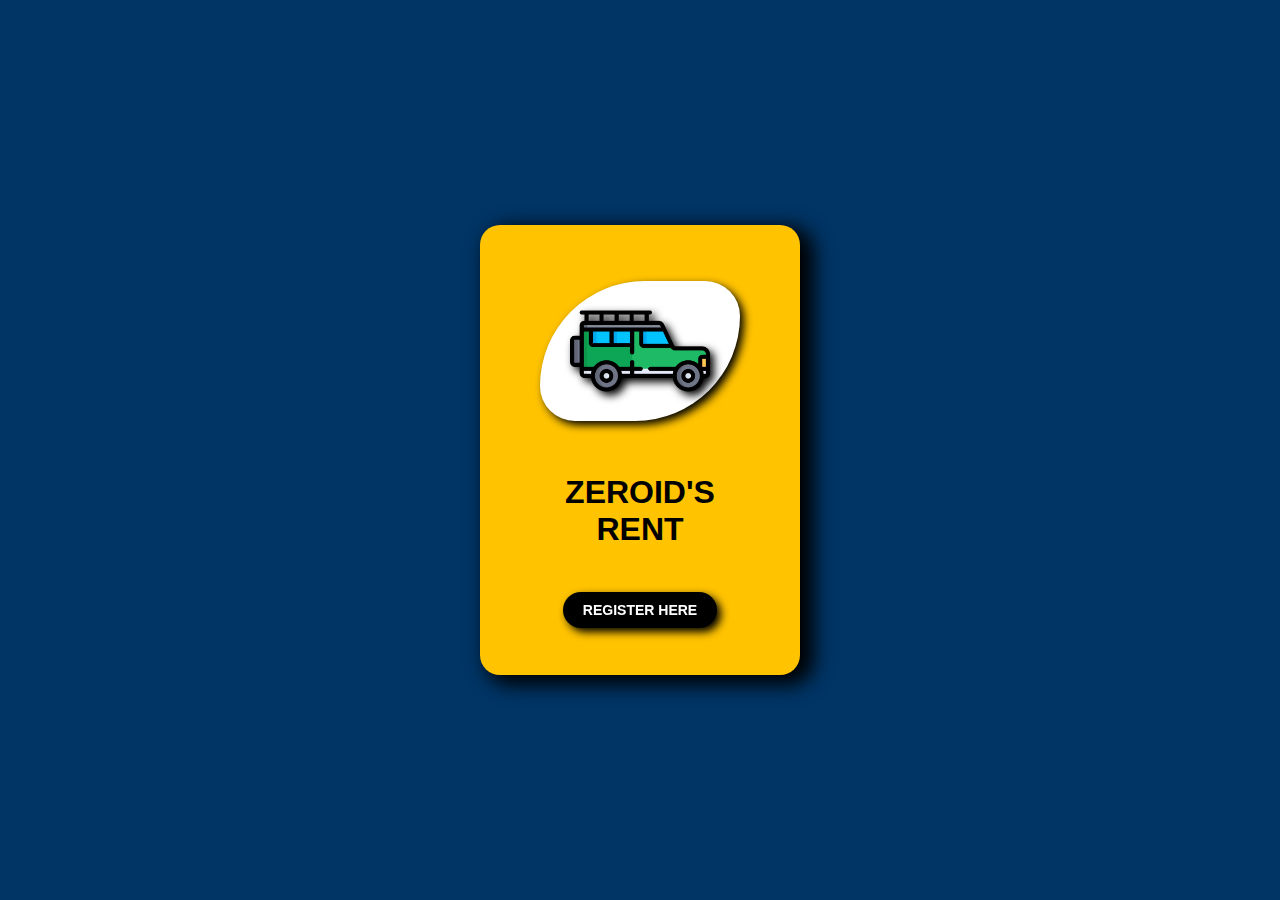
<file: index.html>
<!DOCTYPE html>
<html lang="en">
<head>
    <meta charset="UTF-8">
    <meta name="viewport" content="width=device-width, initial-scale=1.0">
    <link rel="stylesheet" href="/css/index.css">
    <title>Register</title>
</head>
<body>
    <main>
        <div class="container">
            <div class="car"><img src="/assets/images/jeep.png" alt="Jeep Image"></div>
            <div class="rent-text">
                <h1>ZEROID'S <br>RENT</h1>
            </div>
            <div class="register">
                <a href="/other-pages/sign-in.html">REGISTER HERE</a>
            </div>
        </div>
    </main>
</body>
</html>
</file>
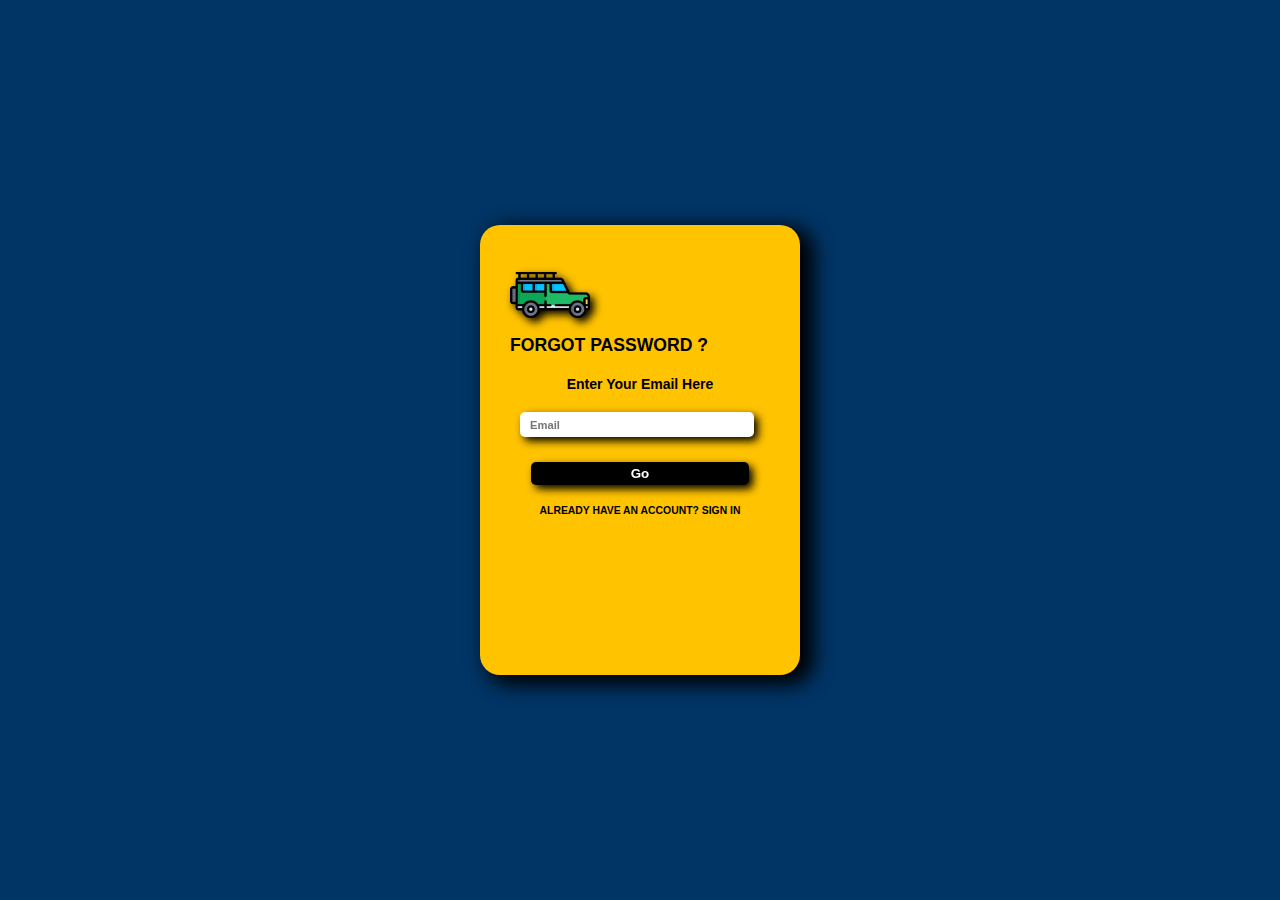
<file: other-pages/forgot-pass.html>
<!DOCTYPE html>
<html lang="en">
<head>
    <meta charset="UTF-8">
    <meta name="viewport" content="width=device-width, initial-scale=1.0">
    <link rel="stylesheet" href="/css/forgot-pass.css">
    <title>FORGOT PASSWORD?</title>
</head>
<body>
    <main>
        <div class="container">
            <div class="car">
                <img src="/assets/images/jeep.png" alt="Jeep Image">
            </div>
            <div class="hello">
                <h1>FORGOT PASSWORD ?</h1>
            </div>
            <form action="#action.php">
                <div class="email-here">
                    <h3>Enter Your Email Here</h3>
                </div>  
                <div class="input-fields">
                    <input type="email" name="name" id="name" placeholder="Email" required><br>
                </div>
                <div class="button">
                    <input type="submit" value="Go">
                </div>
                <div class="sign-up">
                    <p>ALREADY HAVE AN ACCOUNT? <a href="/other-pages/sign-in.html">SIGN IN</a></p>
                </div>
            </form>
        </div>
    </main>
</body>
</html>
</file>
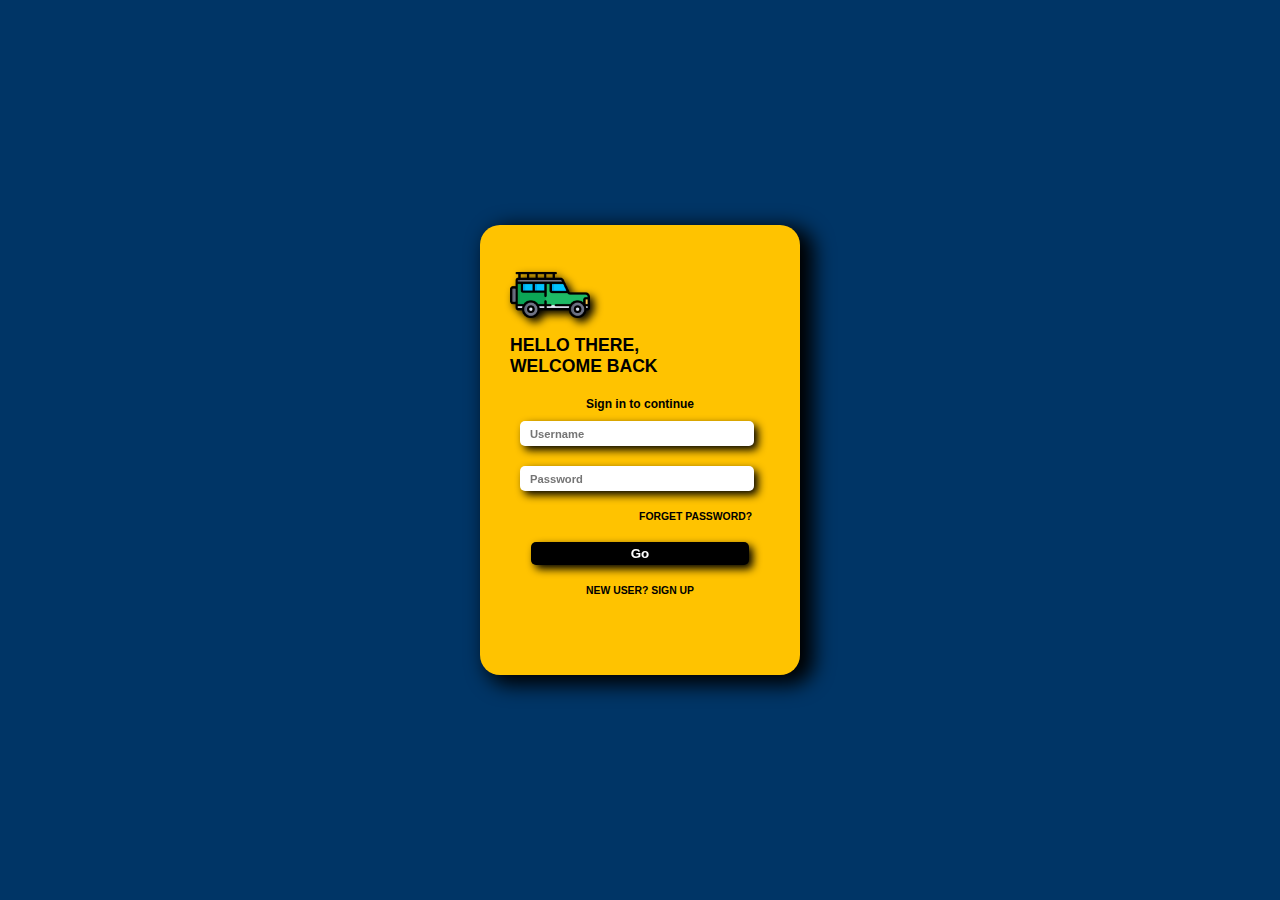
<file: other-pages/sign-in.html>
<!DOCTYPE html>
<html lang="en">

<head>
    <meta charset="UTF-8">
    <meta name="viewport" content="width=device-width, initial-scale=1.0">
    <link rel="stylesheet" href="/css/sign-in.css">
    <title>Sign In</title>
</head>

<body>
    <main>
        <div class="container">
            <div class="car">
                <img src="/assets/images/jeep.png" alt="Jeep Image">
            </div>
            <div class="hello">
                <h1>HELLO THERE, <br> WELCOME BACK</h1>
            </div>
            <div class="continue">
                <p>Sign in to continue</p>
            </div>
            <form action="#action.php">
                <div class="input-fields">
                    <input type="email" name="name" id="name" placeholder="Username" required><br>
                    <input type="password" name="password" id="password" placeholder="Password" required>
                </div>
                <div class="frgt-pass">
                    <a href="/other-pages/forgot-pass.html">FORGET PASSWORD?</a>
                </div>
                <div class="button">
                    <input type="submit" value="Go">
                </div>
                <div class="sign-in">
                    <p>NEW USER? <a href="/other-pages/sign-up.html">SIGN UP</a></p>
                </div>
            </form>
        </div>
    </main>
</body>

</html>
</file>
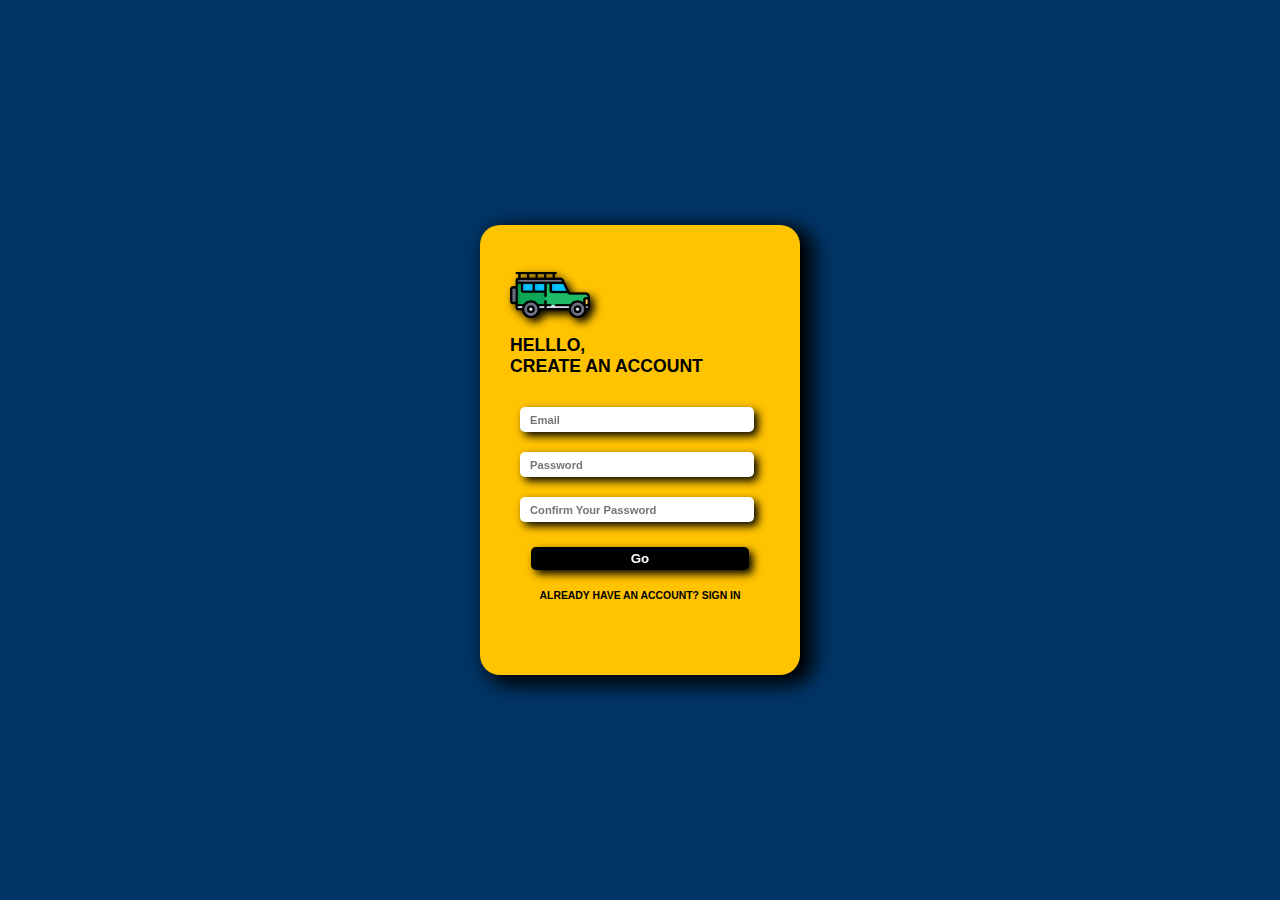
<file: other-pages/sign-up.html>
<!DOCTYPE html>
<html lang="en">
<head>
    <meta charset="UTF-8">
    <meta name="viewport" content="width=device-width, initial-scale=1.0">
    <link rel="stylesheet" href="/css/sign-up.css">
    <title>Sign Up</title>
</head>
<body>
    <main>
        <div class="container">
            <div class="car">
                <img src="/assets/images/jeep.png" alt="Jeep Image">
            </div>
            <div class="hello">
                <h1>HELLLO,<br>CREATE AN ACCOUNT</h1>
            </div>
            <form action="#action.php">
                <div class="input-fields">
                    <input type="email" name="name" id="name" placeholder="Email" required><br>
                    <input type="password" name="password" id="password" placeholder="Password" required><br>
                    <input type="password" name="password" id="password" placeholder="Confirm Your Password" required>
                </div>
                <div class="button">
                    <input type="submit" value="Go">
                </div>
                <div class="sign-up">
                    <p>ALREADY HAVE AN ACCOUNT? <a href="/other-pages/sign-in.html">SIGN IN</a></p>
                </div>
            </form>
        </div>
    </main>
</body>
</html>
</file>
<file: css/index.css>
* {
  margin: 0;
  padding: 0;
  text-decoration: none;
  font-family: Arial, Helvetica, sans-serif;
  box-sizing: border-box;
}

body {
  background-color: #003566;
}

main {
  height: 100vh;
  display: flex;
  justify-content: center;
  align-items: center;
}

.container {
  max-width: 320px;
  width: 90%;
  height: 450px;
  background-color: #ffc300;
  padding: 30px;
  display: flex;
  flex-direction: column;
  justify-content: space-around;
  align-items: center;
  border-radius: 20px;
  box-shadow: 10px 6px 20px 4px black;
}

.container .car {
  background-color: #ffffff;
  width: 200px;
  display: flex;
  justify-content: center;
  align-items: center;
  border-radius: 120px 40px 120px 40px;
  filter: drop-shadow(4px 4px 4px #000000);
}

.container .car img {
  width: 140px;
  filter: drop-shadow(4px 4px 4px #000000);
}

.container .rent-text h1 {
  text-align: center;
  color: #000000;
  font-weight: 800;
}

.container .register a{
    background-color: #000000;
    color: #ffffff;
    padding: 10px 20px;
    border-radius: 20px;
    font-size: 0.875rem;
    font-weight: 600;
    filter: drop-shadow(4px 4px 4px #000000);
}

.container .register a:hover{
    background-color: #ffffff;
    color: #000000;
}
</file>
<file: css/forgot-pass.css>
* {
  margin: 0;
  padding: 0;
  text-decoration: none;
  font-family: Arial, Helvetica, sans-serif;
  box-sizing: border-box;
}

body {
  background-color: #003566;
}

main {
  height: 100vh;
  display: flex;
  justify-content: center;
  align-items: center;
}

.container {
  max-width: 320px;
  width: 90%;
  height: 450px;
  background-color: #ffc300;
  padding: 30px;
  display: flex;
  flex-direction: column;
  border-radius: 20px;
  box-shadow: 10px 6px 20px 4px black;
}

.container .car {
  width: 90%;
  display: flex;
  justify-content: flex-start;
  filter: drop-shadow(4px 4px 4px #000000);
}

.container .car img {
  width: 80px;
}

.container .hello h1 {
  font-size: 1.1rem;
  font-weight: 800;
  margin: 0 0 20px 0;
}

.email-here h3{
  font-size: 0.875rem;
  text-align: center;
  margin: 0 0 10px 0;
}

input[type="email"] {
  height: 25px;
  width: 90%;
  border: none;
  padding: 4px 10px;
  border-radius: 5px;
  margin: 10px;
  filter: drop-shadow(4px 4px 4px #000000);
}

 input[type="email"]::placeholder {
  font-size: 0.7rem;
  font-weight: 600;
}

input[type="email"]:focus {
  outline: none;
}

.button {
  display: flex;
  justify-content: center;
  align-items: center;
  margin: 15px 0 0 0;
}

.button input[type="submit"] {
  padding: 4px 100px;
  background-color: #000000;
  color: #ffffff;
  font-weight: 700;
  border: none;
  border-radius: 5px;
  filter: drop-shadow(4px 4px 4px #000000);
}

.button input[type="submit"]:hover {
  background-color: #ffffff;
  color: #000000;
}

.sign-up {
  font-size: 0.65rem;
  font-weight: 600;
  display: flex;
  justify-content: center;
  margin: 20px 0 0 0;
}

.sign-up a {
  color: #000000;
}

.sign-up a:hover {
  text-decoration: underline;
}
</file>
<file: css/sign-in.css>
* {
    margin: 0;
    padding: 0;
    text-decoration: none;
    font-family: Arial, Helvetica, sans-serif;
    box-sizing: border-box;
  }
  
  body {
    background-color: #003566;
  }
  
  main {
    height: 100vh;
    display: flex;
    justify-content: center;
    align-items: center;
  }
  
  .container {
    max-width: 320px;
    width: 90%;
    height: 450px;
    background-color: #ffc300;
    padding: 30px;
    display: flex;
    flex-direction: column;
    border-radius: 20px;
    box-shadow: 10px 6px 20px 4px black;
  }

  .container .car{
    width: 90%;
    display: flex;
    justify-content: flex-start;
    filter: drop-shadow(4px 4px 4px #000000);
  }

  .container .car img{
    width: 80px;
  }

  .container .hello h1{
    font-size: 1.1rem;
    font-weight: 800;
    margin: 0 0 20px 0 ;
  }

  .container .continue{
    font-size: 0.75rem;
    text-align: center;
    font-weight: 600;
  }

input[type="email"], input[type="password"]{
    height: 25px;
    width: 90%;
    border: none;
    padding: 4px 10px ;
    border-radius: 5px;
    margin: 10px ;
    filter: drop-shadow(4px 4px 4px #000000);
} 

.container input[type="email"], input[type="password"]::placeholder{
    font-size: 0.70rem;
    font-weight: 600;
}

input[type="email"], input[type="password"]:focus{
    outline: none;
}

.frgt-pass {
    display: flex;
    justify-content: flex-end;
    margin: 10px 18px 20px 0;
}

.frgt-pass a{
    font-size: 0.65rem;
    color: #000000;
    font-weight: 600;
}

.frgt-pass a:hover{
    text-decoration: underline;
}

.button{
    display: flex;
    justify-content: center;
    align-items: center;
}

.button input[type="submit"]{
    padding: 4px 100px;
    background-color: #000000;
    color: #ffffff;
    font-weight: 700;
    border: none;
    border-radius: 5px;
    filter: drop-shadow(4px 4px 4px #000000);
}

.button input[type="submit"]:hover{
    background-color: #ffffff;
    color: #000000;
}

.sign-in{
    font-size: 0.65rem;
    font-weight: 600;
    display: flex;
    justify-content: center;
    margin: 20px 0 0 0;
}

.sign-in a{
    color: #000000;
}


.sign-in a:hover{
    text-decoration: underline;
}
</file>
<file: css/sign-up.css>
* {
    margin: 0;
    padding: 0;
    text-decoration: none;
    font-family: Arial, Helvetica, sans-serif;
    box-sizing: border-box;
  }
  
  body {
    background-color: #003566;
  }
  
  main {
    height: 100vh;
    display: flex;
    justify-content: center;
    align-items: center;
  }
  
  .container {
    max-width: 320px;
    width: 90%;
    height: 450px;
    background-color: #ffc300;
    padding: 30px;
    display: flex;
    flex-direction: column;
    border-radius: 20px;
    box-shadow: 10px 6px 20px 4px black;
  }

  .container .car{
    width: 90%;
    display: flex;
    justify-content: flex-start;
    filter: drop-shadow(4px 4px 4px #000000);
  }

  .container .car img{
    width: 80px;
  }

  .container .hello h1{
    font-size: 1.1rem;
    font-weight: 800;
    margin: 0 0 20px 0 ;
  }

  .container .continue{
    font-size: 0.75rem;
    text-align: center;
  }

input[type="email"], input[type="password"]{
    height: 25px;
    width: 90%;
    border: none;
    padding: 4px 10px ;
    border-radius: 5px;
    margin: 10px ;
    filter: drop-shadow(4px 4px 4px #000000);
} 

.container input[type="email"], input[type="password"]::placeholder{
    font-size: 0.70rem;
    font-weight: 600;
}

input[type="email"], input[type="password"]:focus{
    outline: none;
}


.button{
    display: flex;
    justify-content: center;
    align-items: center;
    margin: 15px 0 0 0;
}

.button input[type="submit"]{
    padding: 4px 100px;
    background-color: #000000;
    color: #ffffff;
    font-weight: 700;
    border: none;
    border-radius: 5px;
    filter: drop-shadow(4px 4px 4px #000000);
}

.button input[type="submit"]:hover{
    background-color: #ffffff;
    color: #000000;
}

.sign-up{
    font-size: 0.65rem;
    font-weight: 600;
    display: flex;
    justify-content: center;
    margin: 20px 0 0 0;
}

.sign-up a{
    color: #000000;
}


.sign-up a:hover{
    text-decoration: underline;
}
</file>
